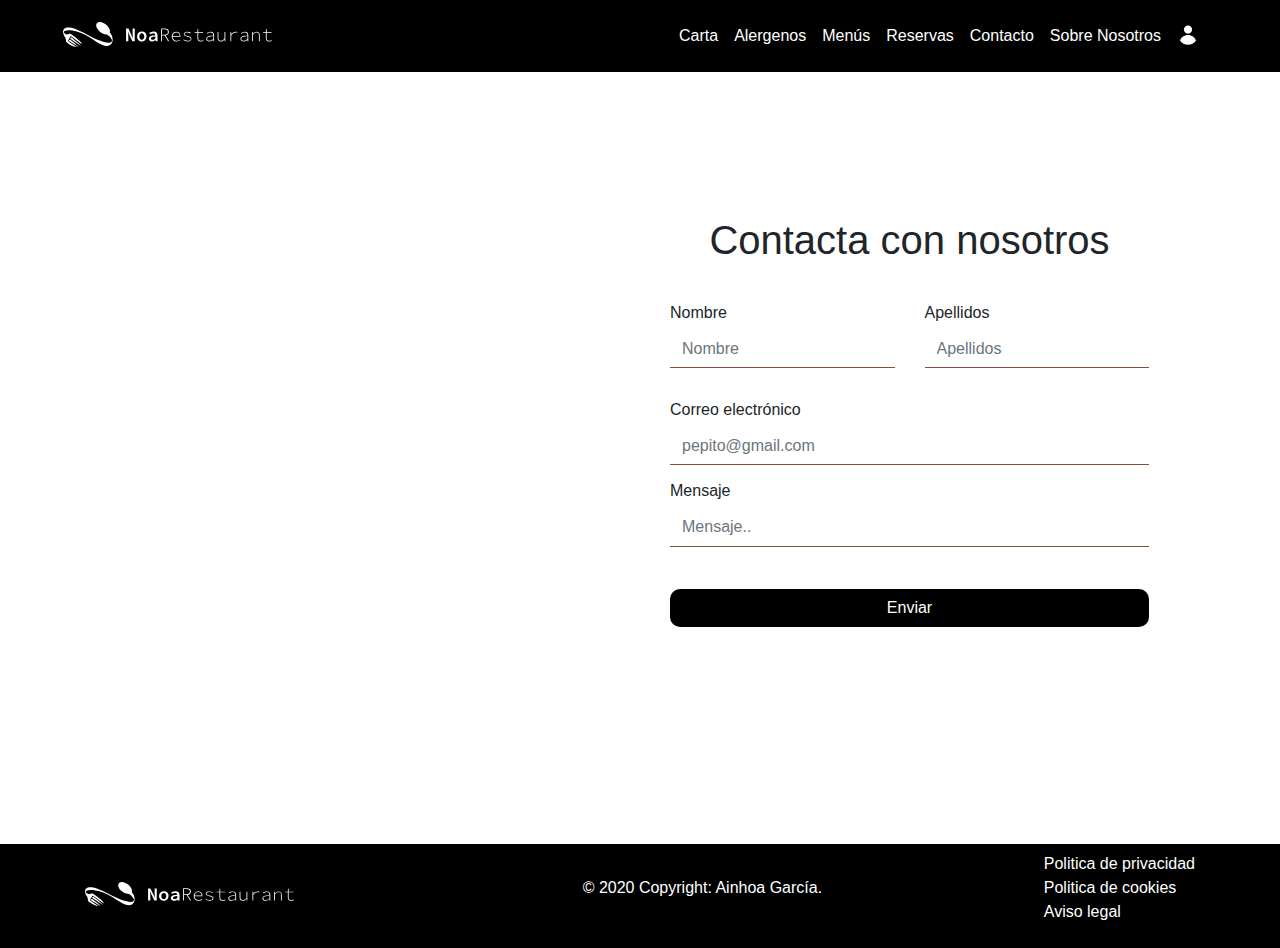
<file: contacto.html>
<html lang=es>
	<head>
    <meta charset="UTF-8">
    <meta name="keywords" content="HTML, CSS, JavaScript">
    <meta name="author" content="Ainhoa">
    <meta name="viewport" content="width=device-width, initial-scale=1.0">
		<title>Contacto</title>
      <link href="https://cdn.jsdelivr.net/npm/bootstrap@5.0.2/dist/css/bootstrap.min.css" rel="stylesheet" integrity="sha384-EVSTQN3/azprG1Anm3QDgpJLIm9Nao0Yz1ztcQTwFspd3yD65VohhpuuCOmLASjC" crossorigin="anonymous">
            <link rel="stylesheet" href="https://stackpath.bootstrapcdn.com/bootstrap/4.4.1/css/bootstrap.min.css">
            <link rel="stylesheet" href="plantilla.css">
            <link rel="stylesheet" href="registro.css">
            <link rel="icon" type="image/x-icon" href="logos/SVG/favicon.ico">
    </head>
    <body>

<!-- HEADER -->
<header>

  <!---MENÚ---->
  <nav class=" px-5 navbar navbar-dark navbar-expand-lg menu2 py-3">
    <div class="container-fluid">
        <a class="navbar-brand" href="index.html"><img src="logos\SVG\horizontal.svg"  width = "70%"></a>
      <button class="navbar-toggler" type="button" data-bs-toggle="collapse" data-bs-target="#navbarNav" aria-controls="navbarNav" aria-expanded="false" aria-label="Toggle navigation">
        <span class="navbar-toggler-icon"></span>
      </button>
      <div id="navbarNav" class="text-left navbar-nav navbar-expand-lg collapse navbar-collapse">
        <ul class="mr-auto navbar-nav justify-content-end">
            <li class="nav-item active">
              <a class="nav-link text-white" href="carta.html">Carta</a>
            </li>
            <li class="nav-item active">
              <a class="nav-link text-white" href="alergenos.html">Alergenos</a>
            </li>
            <li class="nav-item active">
              <a class="nav-link text-white" href="menus.html">Menús</a>
            </li>
            <li class="nav-item active">
              <a class="nav-link text-white" href="reservas.html">Reservas</a>
            </li>
            <li class="nav-item active">
              <a class="nav-link text-white" href="contacto.html">Contacto</a>
            </li>
            <li class="nav-item active">
              <a class="nav-link text-white" href="sobreNosotros.html">Sobre Nosotros</a>
            </li>
            <li class="nav-item active">
              <a class="nav-link" href="registro.html"><img src="imagenes\user.svg"  width = "70%"></a>
            </li>
          </ul>
    </div>
    </div>
  </nav>
</header>
  <!--INICIO-->

<!--**********************************************-->
<div class="row container mx-auto py-5 my-5">
  <div class="container col">
    <iframe src="https://www.google.com/maps/embed?pb=!1m18!1m12!1m3!1d190028.25709867917!2d12.395915276615229!3d41.91024148622994!2m3!1f0!2f0!3f0!3m2!1i1024!2i768!4f13.1!3m3!1m2!1s0x132f6196f9928ebb%3A0xb90f770693656e38!2sRoma!5e0!3m2!1ses!2sit!4v1666044847969!5m2!1ses!2sit" width="450" height="500" style="border:0; border-radius: 15px;" allowfullscreen="" loading="lazy" referrerpolicy="no-referrer-when-downgrade"></iframe>
  </div>


  <div class="container mx-3 my-5 col mx-3 align-items-center justify-content-center">
    <p class="h1 mb-2 text-center">Contacta con nosotros</p>
      <form class="form-horizontal" method="post">
          <div class="form-group py-3 row">
              <div class="col ">
              <label for="full_name_id" class="control-label h6">Nombre</label>
              <input id="name" name="name" type="text" placeholder="Nombre" class="form-control">
          </div>
          <div class="col ">
              <label for="full_surnames_id" class="control-label h6">Apellidos</label>
              <input id="surnames" name="surnames" type="text" placeholder="Apellidos" class="form-control">
          </div>
          </div>
          <div class="form-group">
              <label for="email" class="control-label h6">Correo electrónico</label>
              <input id="email" name="email" type="email" placeholder="pepito@gmail.com" class="form-control">
          </div>
          <div class="form-group">
              <label for="full_mensaje_id" class="control-label h6">Mensaje</label>
              <input id="mensaje" name="mensaje" type="text" placeholder="Mensaje.." class="form-control">
          </div>
          <div class="form-group text-center py-3">
              <button type="submit" id="enviar" value="enviar" class="btn btn-100">Enviar</button>
          </div>   
      </form>
  </div>
</div>



<!--FOOTER-->
<footer>
  <nav class=" navbar navbar-expand-lg footer align-items-center justify-content-center">
      <div class="container">
          <a class="navbar-brand" href="#"><img src="logos\SVG\horizontal.svg"  width = "70%"></a>
        <button class="navbar-toggler" type="button" data-bs-toggle="collapse" data-bs-target="#navbarNav" aria-controls="navbarNav" aria-expanded="false" aria-label="Toggle navigation">
          <span class="navbar-toggler-icon"></span>
        </button>
        <div class="copy text-center">
          <p>
          © 2020 Copyright: Ainhoa García.
          </p>
      </div>
        <div class="text-left navbar-nav navbar-expand-lg">
          <div class="politicas">
              <ul>
                  <li>
                      <a href="">Politica de privacidad</a>
                  </li>
                  <li>
                      <a href="">Politica de cookies</a>
                  </li>
                  <li>
                      <a href="">Aviso legal</a>
                  </li>
              </ul>
          </div>
      </div>
    </nav>
</footer>
</body>
</html>
</file>
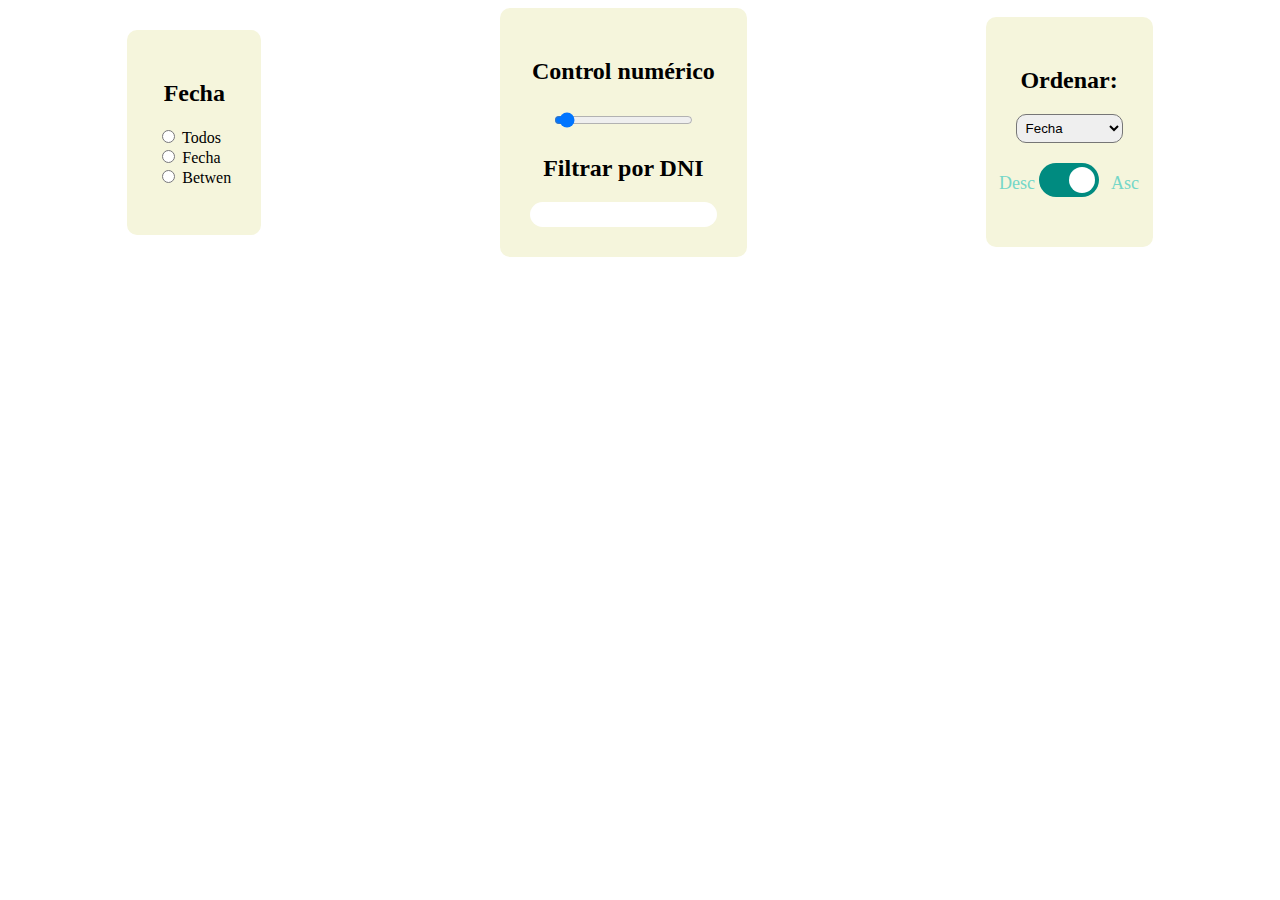
<file: filtros.html>
<!DOCTYPE html>
<html>
<head>
	<meta charset="UTF-8">
	<meta name="keywords" content="HTML, CSS, JavaScript">
	<meta name="author" content="Ainhoa">
    <meta name="viewport" content="width=device-width, initial-scale=1.0">
    <title>Filtros</title>
    <style>
        body{
            display: flex;
            align-items: center;
            justify-content: center;
            flex-direction: row;
        }
        input{
            border-radius: 15px;
            border: none;
            padding: 5px;
        }
        select{
            border-radius: 10px;
            padding: 5px;
        }
        .box{
            display: flex;
            align-items: center;
            justify-content: center;
            flex-direction: column;
            padding: 30px;
            margin: auto;
            border-radius: 10px;
            background-color: beige;
        }
        .switch {
          position: relative;
          display: inline-block;
          width: 60px;
          height: 34px;
          margin: 20px;
        } 
        .switch:before{
            content: 'Asc';
            position: absolute;
            right: -40px;
            top: 10px;
            font-size: 18px;
            color: #74d7c8;
        }
        .switch:after{
            content: 'Desc';
            position: absolute;
            left: -40px;
            top: 10px;
            font-size: 18px;
            color: #74d7c8;
        }
        .switch input { 
          opacity: 0;
          width: 0;
          height: 0;
        }
        .slider {
          position: absolute;
          cursor: pointer;
          top: 0;
          left: 0;
          right: 0;
          bottom: 0;
          background-color: #ccc;
          -webkit-transition: .4s;
          transition: .4s;
        }
        .slider:before {
          position: absolute;
          content: "";
          height: 26px;
          width: 26px;
          left: 4px;
          bottom: 4px;
          background-color: white;
          -webkit-transition: .4s;
          transition: .4s;
        }
        input:checked + .slider {
          background-color: #008b80;
        }
        input:focus + .slider {
          box-shadow: 0 0 1px #008b80;
        }
        input:checked + .slider:before {
          -webkit-transform: translateX(26px);
          -ms-transform: translateX(26px);
          transform: translateX(26px);
        }
        /* Rounded sliders */
        .slider.round {
          border-radius: 34px;
        }
        .slider.round:before {
          border-radius: 50%;
        }
        .visible{
            display: block;
        }
        .oculto{
            display: none;
        }
    </style>
</head>
<body>
<div id="box" class="box">
<h2>Fecha</h2>
<div>
<input type="radio" id="todos" name="fecha" value="todos">
<label for="todos">Todos</label><br>
<input type="radio" id="fecha" name="fecha" value="fecha">
<label for="fecha">Fecha</label><br>
<input type="radio" id="rango" name="fecha" value="rango">
<label for="rango">Betwen</label><br><br>

<div id="elegirfecha" class="oculto">
    <label for="selectdate" >Seleccionar fecha</label><br>
    <input id="selectdate" type="date"/>
</div>
<div id="elegirfecharango" class="oculto">
    <label for="selectrango" >Selecciona la fecha de inicio</label><br><br>
    <input id="selectrango" type="date"/><br><br>
    <label for="selectrango">Selecciona la fecha de fin</label><br><br>
    <input id="selectrango" type="date"/><br><br>
</div>
</div>
</div>
<div class="box">
<h2>Control numérico</h2>
<input type="range" name="numrango" value="0" min="0" max="30" step="1">
<h2>Filtrar por DNI</h2>
<input type="text" name="dni"/>

</div>
<div class="box">
<h2>Ordenar:</h2>
<select name="order" id="order">
    <option value="fecha">Fecha</option>
    <option value="apellidos">Apellidos</option>
    <option value="id">Id</option>
    <option value="comensales">Comensales</option>
  </select>


<label class="switch">
  <input type="checkbox" checked>
  <span class="slider round"></span>
</label>


</div>
<script src="./filtros.js"></script>
</body>
</html>
</file>
<file: plantilla.css>
*{
  box-sizing: border-box;
  font-family: "Montserrat", Arial, Helvetica, sans-serif;
}

/******HEADER********/

.menu2{
  background-color: black;
}
.menu2 li{
  display: inline-block;
 
}
.navbar-nav ul{
  width: 100%;
}
.navbar-nav .nav-item img{
 max-width: 50px;
}
/******FOOTER********/
footer{
    color: white;
    font-weight: 300;
    background-color: black;
}
.politicas ul{
    text-align: justify;
    list-style-type: none;
}
.footer a{
    color: white;
    text-decoration: none;
}

/*******VIDEO FONDO*******/
.video-background-holder {
  position: relative;
  background-color: black;
  height: 15vh;
  min-height: 25rem;
  width: 100%;
  overflow: hidden;
}

.video-background-holder video {
  position: absolute;
  top: 50%;
  left: 50%;
  min-width: 100%;
  min-height: 100%;
  width: auto;
  height: auto;
  z-index: 0;
  -ms-transform: translateX(-50%) translateY(-50%);
  -moz-transform: translateX(-50%) translateY(-50%);
  -webkit-transform: translateX(-50%) translateY(-50%);
  transform: translateX(-50%) translateY(-50%);
  max-width: 100%;
}

.video-background-content {
  position: relative;
  z-index: 2;
}

.video-background-overlay {
  position: absolute;
  top: 0;
  left: 0;
  height: 100%;
  width: 100%;
  background-color: black;
  opacity: 0.5;
  z-index: 1;
}

.video-background-audio {
  position: relative;
  background-color: black;
  min-height: 25rem;
  width: 100%;
  overflow: hidden;

}

.video-background-audio video {
  position: absolute;
  top: 50%;
  left: 50%;
  min-width: 100%;
  min-height: 100%;
  width: auto;
  height: auto;
  z-index: 1;
  opacity: 0.5;
  -ms-transform: translateX(-50%) translateY(-50%);
  -moz-transform: translateX(-50%) translateY(-50%);
  -webkit-transform: translateX(-50%) translateY(-50%);
  transform: translateX(-50%) translateY(-50%);
  max-width: 100%;
}
/***********************/
.textdeg{
  font-size: 18px;
  font-weight: 300;
}
.mdeg{
  border-radius: 5px;
}

.h3 .h1 .h2{
  color:#390000
}


.card{
  border-radius: 15px;
  border:none;
  box-shadow: rgba(0, 0, 0, 0.1) 2px 2px 5px;
  transition: 300ms;
}
.card:hover{
  transition: 300ms;
  transform: scale(1.05);
}

.btn-primary{
  border: none;
  border-radius: 15px;
  background-color: black;
  color: white;
  padding: 10px 20px;
  transition: 300ms;
  font-family: "NTEpik Medium.otf";
  font-size: larger;

}
.btn-primary:hover{
  border: none;
  border-radius: 15px;
  background-color: black;
  color: white;
  transition: 300ms;
  transform: scale(1.05);
}

/**RESERVAS**/
.view{
  background-image: url('imagenes/pexels-pixabay-260922.jpg');
  background-repeat: no-repeat;
  background-size: cover;
  background-position: center center;
  height: 250PX;
  background-attachment: fixed;
}

.overlay{
  background-color: rgba(0, 0, 0, 0.5);
  width: 100%;
  height: 250PX;
}

::-webkit-scrollbar{
	width: 8px;
}
::-webkit-scrollbar-track {
  background:#ffffff;
}
::-webkit-scrollbar-thumb{
border-radius: 5px;
background: black;
}

/****SLIDER****/
.carousel-inner{
  height: 500px;
  display: flex;
  align-items: center;
}
.carousel-caption {
  bottom: 30%;
}
.carousel-item p{
  position: relative;
  z-index: 2;
}
.slider-background-overlay {
  position: absolute;
  top: 0;
  left: 0;
  height: 100%;
  width: 100%;
  background-color: rgba(0, 0, 0, 0.7);
  opacity: 0.5;
  z-index: 1;
}

/*svg*/
.txtTitle {
  font-size: 40px;
  fill: #390000;
}
#textosn {
  width: 100%;
  height: 30%;
}
@keyframes fadeIn {
  from {
    opacity: 0.5;
  }
  to {
    opacity: 1;
  }
}
#textosn{
  animation: fadeIn 2.5s ease-in infinite alternate;
 
}
.card{
  display: flex;
  align-items: center;
  justify-content: center;
}

.loader {
  display: flex;
  align-items: center;
  justify-content: center;
  margin: auto;
  z-index: 9999;
  opacity: 0.8;
  position: fixed;
  width: 100vw;
  height: 100vh;
  background-color: white;
  transition: 300ms;
}
.loader svg{
  width: 20%;
}
.oculto{
  opacity: 0;
}
.none{
  display: none;
}
</file>
<file: registro.css>
.form-horizontal{
    padding: 15px;
}
.h2 {
    padding: 5px;
    color: black;
}
#reg, #log{
   cursor: pointer; 
}
.oculto{
    display: none;
}
.visible{
    display:block;
}

.caja_formulario{
    padding: 10px 25px;
    margin-top: 25px;
    margin-bottom: 25px;
    border-radius: 10px;
    box-shadow: rgba(0 ,0 , 0, 0.2) 2px 2px 4px 2px;
}
input[type=text]{
    border: none;
    border-bottom: 1px solid #904b3d;
    border-radius: 0px;
}
input[type=password]{
    border: none;
    border-bottom: 1px solid #904b3d;
    border-radius: 0px;
}
.contra{
    display: flex;
    justify-content: space-around;
    align-items: center;
}
.contra div {
    display: flex;
    justify-content: center;
    align-items: center;
    box-shadow: rgba(60, 64, 67, 0.3) 0px 1px 2px 0px, rgba(60, 64, 67, 0.15) 0px 1px 3px 1px;
    margin: 0 10px;
    padding: 15px;
    border-radius: 5px;
    width: calc(100% / 6);
    height: 50px;
}
.cajateclado{
    margin: 5%;
    margin-bottom: 0%;
    border-radius: 15px;
    display: flex;
    justify-content: center;
    align-items: center;
    padding: 3px;
    background-color: #fafafadc;
    box-shadow: inset 1px 1px 3px #878991, inset 1px 1px 2px white;	
}
.cajateclado p{
    padding: 0px;
    margin: 0px;
    font-size: 15px;
}
#teclado_icono{
    width: 40px;
    color: #904b3d;
    padding: 10px;
    cursor: pointer;

}
#teclado-pswr{
    margin-top: 10px;
    padding: 5px;
    border-radius: 10px;
    width: 100%;
    border-spacing: 5px;
    border-collapse: separate;
    background-color: #EBECF0;
}
#tabla{
    display: none;
    
}
#tabla.visible{
    display: block;
}

#teclado-pswr tr{
    padding: 10px 15px;
    margin: 5px;
}
.celdas{
    padding: 5px 10px;
    margin: 5px;
    text-align: center;
    background-color: #ffffff;
    color: rgb(0, 0, 0);
    border-radius: 10px;
    box-shadow: -5px -5px 20px white,  5px 5px 20px #9b9ea8;
    user-select: none;
    
}
.celdas:active{
    transform: scale(1);
    box-shadow: inset 1px 1px 2px #9b9ea8, inset -1px -1px 2px white;	
}

input[type=address]{
    border: none;
    border-bottom: 1px solid #904b3d;
    border-radius: 0px;
}
input[type=email]{
    border: none;
    border-bottom: 1px solid #904b3d;
    border-radius: 0px;
}
input[type=phone]{
    border: none;
    border-bottom: 1px solid #904b3d;
    border-radius: 0px;
}
 /****FOCUS****/
input[type=text]:focus {
     box-shadow: none !important;
     transform: scale(1.02);
     border-bottom:  solid 2px #310d0d;
     resize: none;

    
}
input[type=password]:focus {
    box-shadow: none !important;
    border-bottom:  solid 2px #310d0d;
    transform: scale(1.02);

   
}
input[type=email]:focus {
    box-shadow: none !important;
    border-bottom:  solid 2px #310d0d;
    transform: scale(1.02);

   
}
input[type=phone]:focus {
    box-shadow: none !important;
    border-bottom:  solid 2px #310d0d;
    transform: scale(1.02);

}
  input:focus::placeholder{
   color:#310d0d;
  }


  /****BOTONES****/
.btn{
    margin: 10px 0px;
    background-color: black;
    color: white;
    width:100%;
    border-radius: 10px;
}


.btn:hover{
    background-color: #310d0d;
    color: white;
    border: none;
    
}
/****ENLACES****/
.form-group a{
    text-decoration: none;
    color: #310d0d;
}

/****CALENDARIO JQ****/
.ui-widget-header {
    border: 1px solid #aaaaaa/*{borderColorHeader}*/;
    background: #773A2E !important;
    color: white !important;
    font-weight: bold;
}



.ui-widget{
    border-radius:5px  !important;
}
.ui-widget-content {
    background: #ffffff !important;
    color: #773A2E !important;
    
}
.ui-datepicker-today{
    background-color: #4b241c !important;
    border: none !important;
    border-radius: 5px !important;
    color: white !important;
}
.ui-corner-all, .ui-corner-bottom, .ui-corner-right, .ui-corner-br {
    border-bottom-right-radius: 15px!important;
    padding: 4px 8px !important;
}
.ui-corner-all, .ui-corner-bottom, .ui-corner-left, .ui-corner-bl {
    border-bottom-left-radius: 15px !important;
    padding: 4px 8px !important;
}

.ui-corner-all, .ui-corner-top, .ui-corner-right, .ui-corner-tr {
    border-top-right-radius: 15px!important;
    padding: 4px 8px !important;
}
.ui-corner-all, .ui-corner-top, .ui-corner-left, .ui-corner-tl {
    border-top-left-radius: 15px !important;
    padding: 4px 8px !important;
}
ui-state-highlight, .ui-widget-content .ui-state-highlight, .ui-widget-header .ui-state-highlight {
    border: none;
    background: #773A2E !important;
    color: white !important;
    border-radius: 5px !important;
}
.ui-state-default, .ui-widget-content .ui-state-default, .ui-widget-header .ui-state-default {
    border: 1px solid #773A2E  !important;
    border-radius: 5px !important;
    background: none  !important;
    font-weight: normal;
    color: #c10000;
}
.ui-state-hover{
    background: #ffffff !important;
    border: none !important;
    color: black !important;
}
</file>
